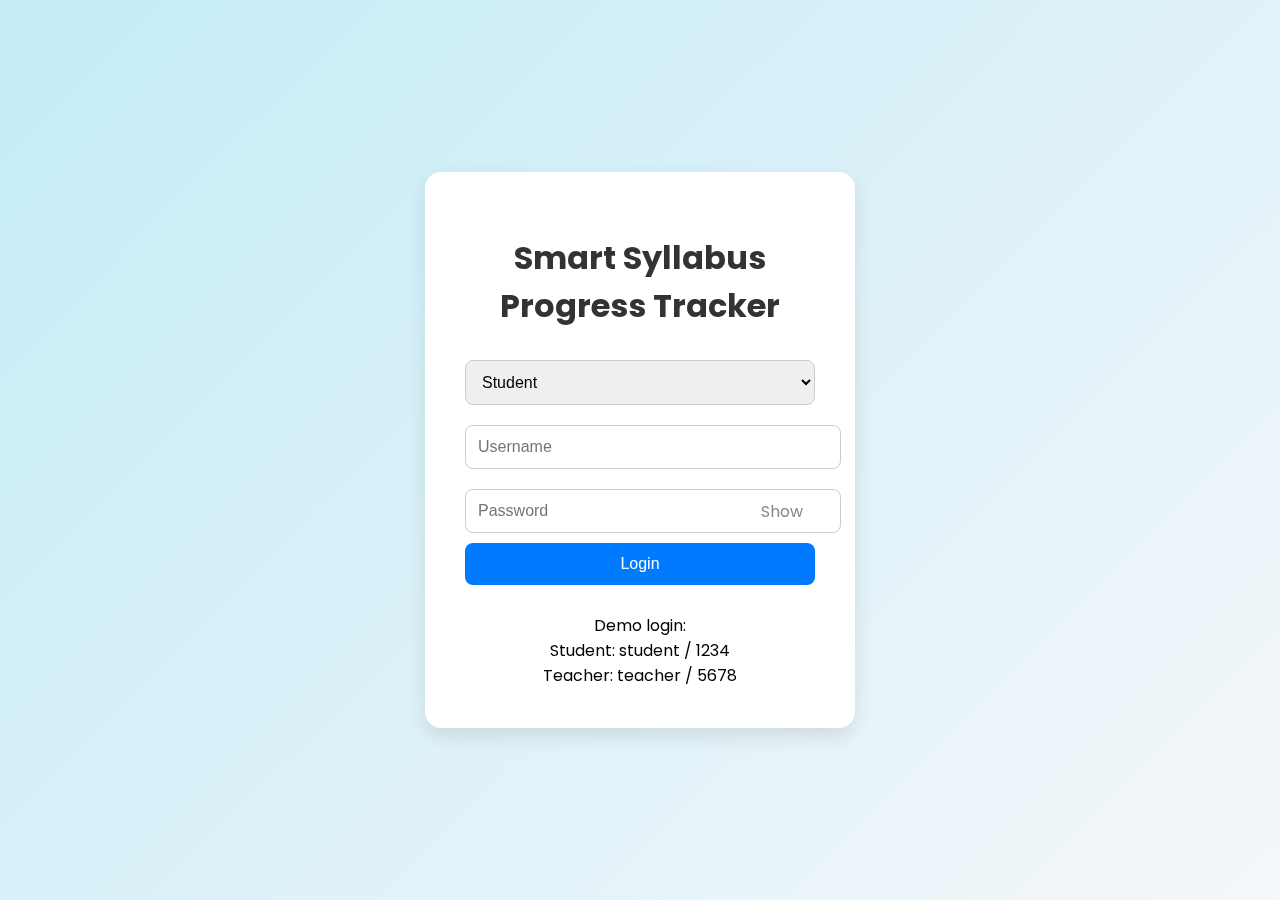
<file: index.html>
<!DOCTYPE html>
<html lang="en">
<head>
  <meta charset="UTF‑8" />
  <meta name="viewport" content="width=device‑width, initial‑scale=1.0"/>
  <title>Smart Syllabus Tracker</title>
  <style>
    @import url('https://fonts.googleapis.com/css2?family=Poppins:wght@300;400;500;600&display=swap');
    body {
      font-family: 'Poppins', sans‑serif;
      background: linear-gradient(135deg, #c3ecf7, #f5f7fa);
      margin: 0; padding: 0;
      display: flex; justify-content: center; align-items: center;
      height: 100vh;
    }
    .container {
      background: white;
      padding: 40px;
      border-radius: 16px;
      box-shadow: 0 8px 20px rgba(0,0,0,0.1);
      width: 350px;
      text-align: center;
      position: relative;
      transition: transform 0.5s;
    }
    .container.student {
      transform: rotateY(0deg);
    }
    .container.teacher {
      transform: rotateY(0deg);
    }
    h1 { margin-bottom: 20px; color: #333; }
    select, input {
      width: 100%; padding: 12px; margin: 10px 0;
      border: 1px solid #ccc; border-radius: 8px;
      font-size: 16px;
      transition: border-color 0.3s;
    }
    select:focus, input:focus {
      border-color: #007BFF;
      outline: none;
    }
    .input-group {
      position: relative;
    }
    .toggle-password {
      position: absolute; right: 12px; top: 50%;
      transform: translateY(-50%);
      cursor: pointer;
      font-size: 16px; color: #888;
    }
    button {
      width: 100%; padding: 12px;
      background-color: #007BFF; color: white;
      font-size: 16px; border: none;
      border-radius: 8px; cursor: pointer;
      transition: background-color 0.3s;
    }
    button:hover {
      background-color: #0056b3;
    }
    .error { color: red; margin-top: 10px; font-size: 14px; height: 18px; }
  </style>
</head>
<body>
  <div class="container student" id="formContainer">
    <h1>Smart Syllabus Progress Tracker</h1>
    <select id="role">
      <option value="student">Student</option>
      <option value="teacher">Teacher</option>
    </select>
    <input type="text" id="username" placeholder="Username" required />
    <div class="input-group">
      <input type="password" id="password" placeholder="Password" required />
      <span class="toggle-password" id="togglePassword">Show</span>
    </div>
<button id="btnLogin">Login</button>
<div class="error" id="errorMsg"></div>
<div class="footer">
  Demo login: <br>
  Student: student / 1234 <br>
  Teacher: teacher / 5678
</div>


  </div>

  <script>
    const roleSelect = document.getElementById('role');
    const container = document.getElementById('formContainer');
    roleSelect.addEventListener('change', () => {
      container.classList.toggle('teacher', roleSelect.value === 'teacher');
      container.classList.toggle('student', roleSelect.value === 'student');
    });

    const toggleBtn = document.getElementById('togglePassword');
    const pwdInput = document.getElementById('password');
    toggleBtn.addEventListener('click', () => {
      const type = pwdInput.type === 'password' ? 'text' : 'password';
      pwdInput.type = type;
      toggleBtn.textContent = type === 'password' ? 'Show' : 'Hide';
    });

    document.getElementById('btnLogin').addEventListener('click', () => {
  const role = roleSelect.value;
  const user = document.getElementById('username').value.trim();
  const pass = pwdInput.value.trim();
  const err = document.getElementById('errorMsg');
  err.textContent = '';

  if (!user || !pass) {
    err.textContent = 'Please fill in all fields.';
    return;
  }

  console.log('Login attempt:', { role, user, pass }); // Debug log

  if (
    (role === 'student' && user === 'student' && pass === '1234') ||
    (role === 'teacher' && user === 'teacher' && pass === '5678')
  ) {
    localStorage.setItem('userRole', role);
    console.log('Login successful, redirecting to:', role); // Debug log
    const targetPage = role === 'student' ? 'student.html' : 'teacher.html';
    window.location.href = targetPage;
  } else {
    console.log('Login failed for:', { role, user, pass }); // Debug log
    err.textContent = 'Invalid username or password.';
  }
});

  </script>
</body>
</html>
</file>
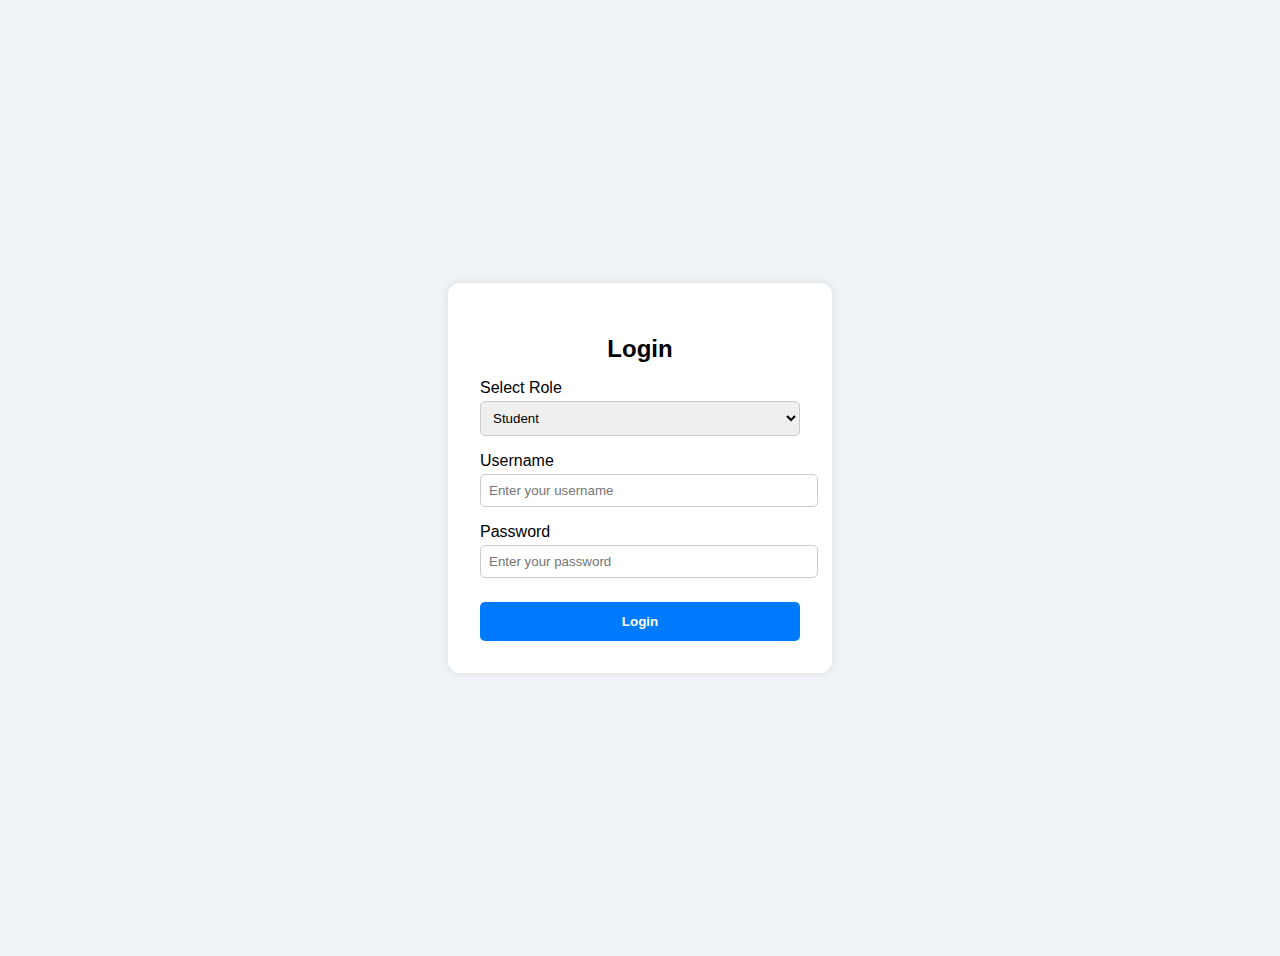
<file: login.html>
<!DOCTYPE html>
<html lang="en">
<head>
  <meta charset="UTF-8" />
  <meta name="viewport" content="width=device-width, initial-scale=1.0" />
  <title>Smart Syllabus Tracker - Login</title>
  <link rel="stylesheet" href="styles.css" />
  <style>
    body {
      font-family: Arial, sans-serif;
      background: #f0f4f8;
      display: flex;
      justify-content: center;
      align-items: center;
      height: 100vh;
    }

    .login-box {
      background: white;
      padding: 2rem;
      border-radius: 12px;
      box-shadow: 0 0 10px rgba(0,0,0,0.1);
      width: 320px;
    }

    h2 {
      text-align: center;
      margin-bottom: 1rem;
    }

    label {
      display: block;
      margin-top: 1rem;
    }

    input, select {
      width: 100%;
      padding: 0.5rem;
      margin-top: 0.25rem;
      border: 1px solid #ccc;
      border-radius: 5px;
    }

    button {
      width: 100%;
      padding: 0.75rem;
      margin-top: 1.5rem;
      background: #007bff;
      border: none;
      color: white;
      border-radius: 5px;
      font-weight: bold;
      cursor: pointer;
    }

    button:hover {
      background: #0056b3;
    }
  </style>
</head>
<body>

  <div class="login-box">
    <h2>Login</h2>

    <label for="role">Select Role</label>
    <select id="role">
      <option value="student">Student</option>
      <option value="teacher">Teacher</option>
    </select>

    <label for="username">Username</label>
    <input type="text" id="username" placeholder="Enter your username" required>

    <label for="password">Password</label>
    <input type="password" id="password" placeholder="Enter your password" required>

    <button onclick="login()">Login</button>
  </div>

  <script>
    function login() {
      const role = document.getElementById('role').value;
      const username = document.getElementById('username').value;
      const password = document.getElementById('password').value;

      if (!username || !password) {
        alert("Please fill in all fields.");
        return;
      }

      // 🔐 You can replace this with real auth later
      if (role === 'student') {
        window.location.href = 'student.html';
      } else {
        window.location.href = 'teacher.html';
      }
    }
  </script>

</body>
</html>
</file>
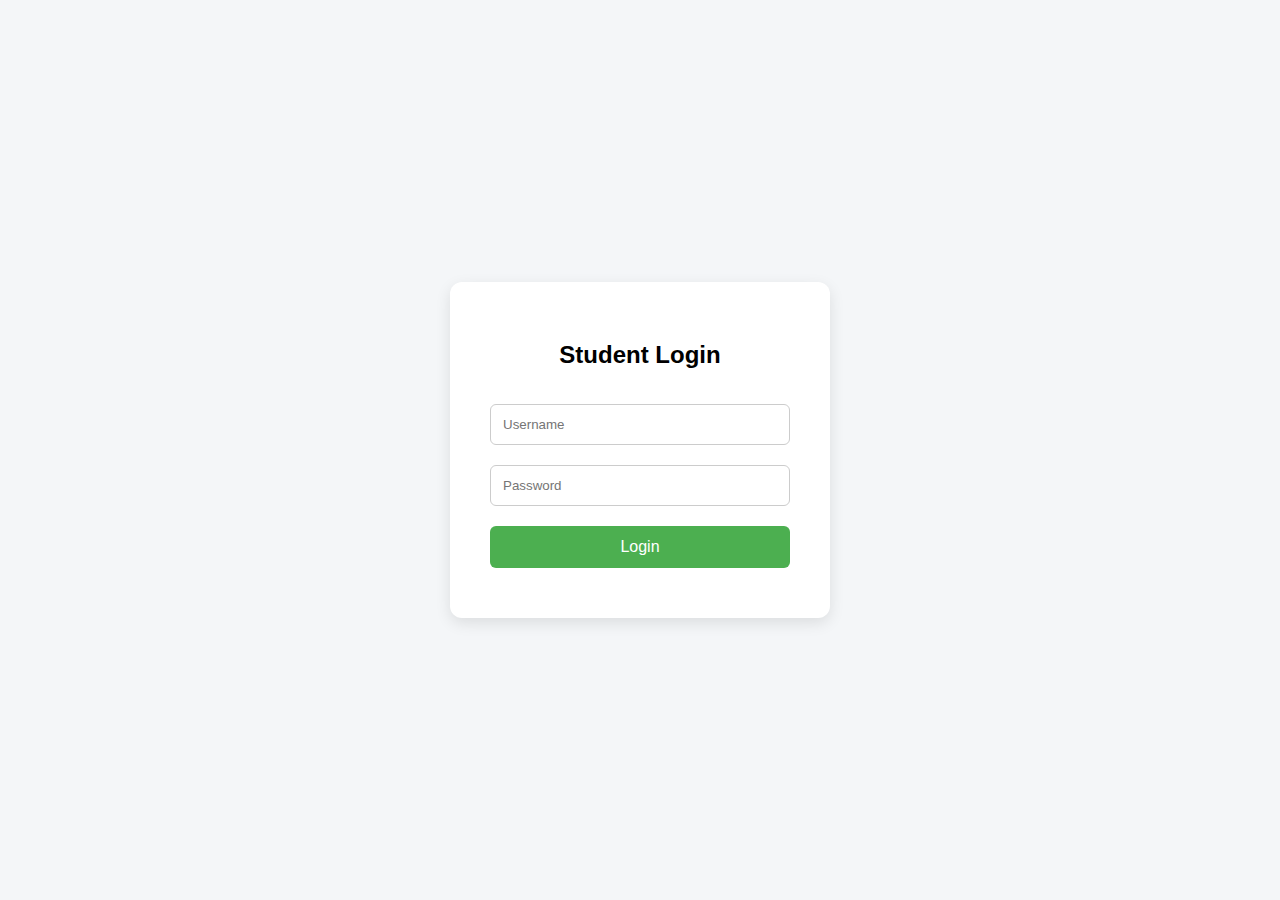
<file: student_login.html>
<!DOCTYPE html>
<html lang="en">
<head>
  <meta charset="UTF-8" />
  <meta name="viewport" content="width=device-width, initial-scale=1.0"/>
  <title>Student Login</title>
  <style>
    body {
      background: #f4f6f8;
      font-family: Arial, sans-serif;
      display: flex;
      justify-content: center;
      align-items: center;
      height: 100vh;
      margin: 0;
    }

    .login-box {
      background: white;
      padding: 40px;
      border-radius: 12px;
      box-shadow: 0 5px 15px rgba(0,0,0,0.1);
      width: 300px;
      text-align: center;
    }

    .login-box h2 {
      margin-bottom: 25px;
    }

    input[type="text"],
    input[type="password"] {
      width: 100%;
      padding: 12px;
      margin: 10px 0;
      border-radius: 6px;
      border: 1px solid #ccc;
      box-sizing: border-box;
    }

    button {
      width: 100%;
      padding: 12px;
      background-color: #4CAF50;
      border: none;
      color: white;
      border-radius: 6px;
      cursor: pointer;
      font-size: 16px;
      margin-top: 10px;
    }

    button:hover {
      background-color: #45a049;
    }

    .error {
      color: red;
      margin-top: 10px;
    }
  </style>
</head>
<body>

  <div class="login-box">
    <h2>Student Login</h2>
    <input type="text" id="username" placeholder="Username" required />
    <input type="password" id="password" placeholder="Password" required />
    <button onclick="login()">Login</button>
    <div class="error" id="errorMsg"></div>
  </div>

  <script>
    function login() {
      const user = document.getElementById("username").value.trim();
      const pass = document.getElementById("password").value.trim();
      const errorMsg = document.getElementById("errorMsg");

      // Simple static check for demo
      if (user === "student" && pass === "1234") {
        window.location.href = "student.html";
      } else {
        errorMsg.textContent = "Invalid username or password.";
      }
    }
  </script>

</body>
</html>
</file>
<file: styles.css>
body {
  font-family: Arial, sans-serif;
  background-color: #f7f7f7;
  padding: 20px;
}

h1 {
  color: #333;
  margin-bottom: 20px;
}

.topic {
  margin: 10px 0;
}

input[type="checkbox"] {
  margin-right: 10px;
}

.progress-container {
  margin-top: 30px;
  padding: 10px;
  background: #fff;
  border: 1px solid #ccc;
  width: 300px;
}

progress {
  width: 100%;
  height: 20px;
}
</file>
